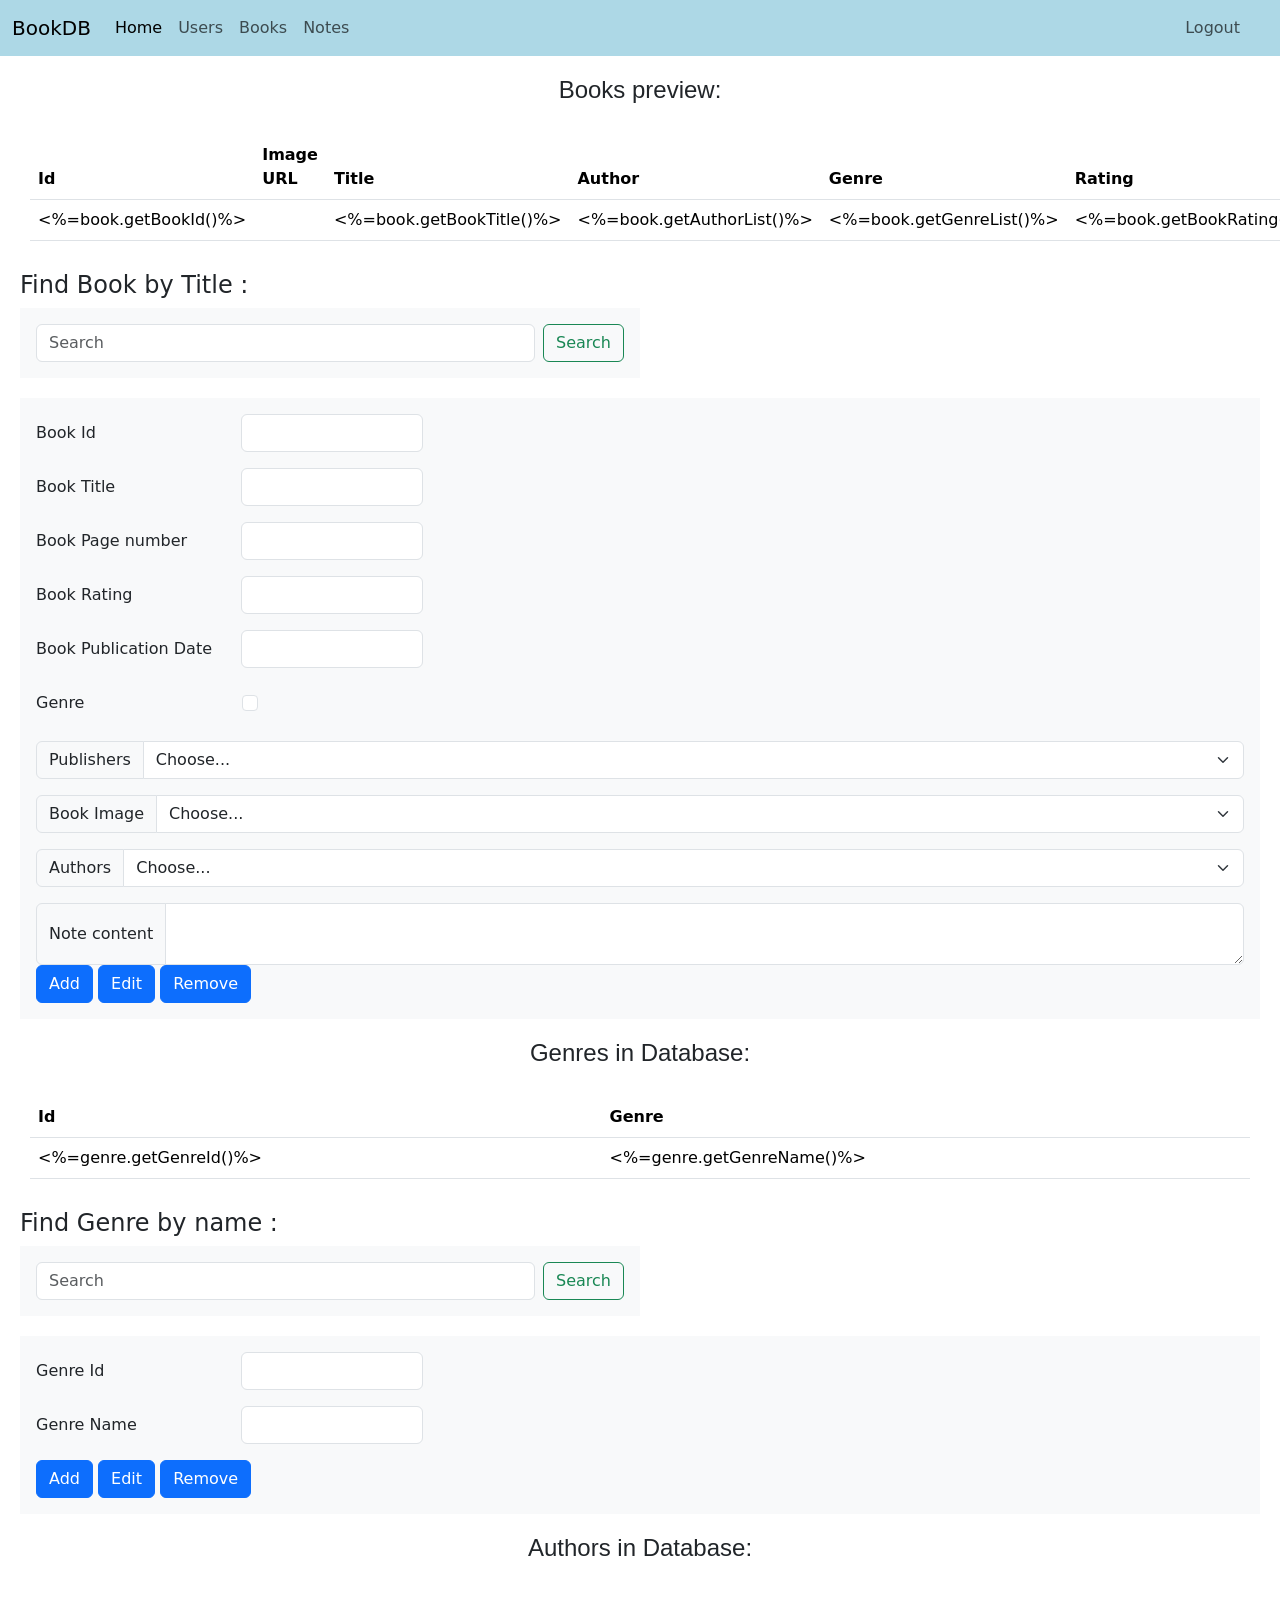
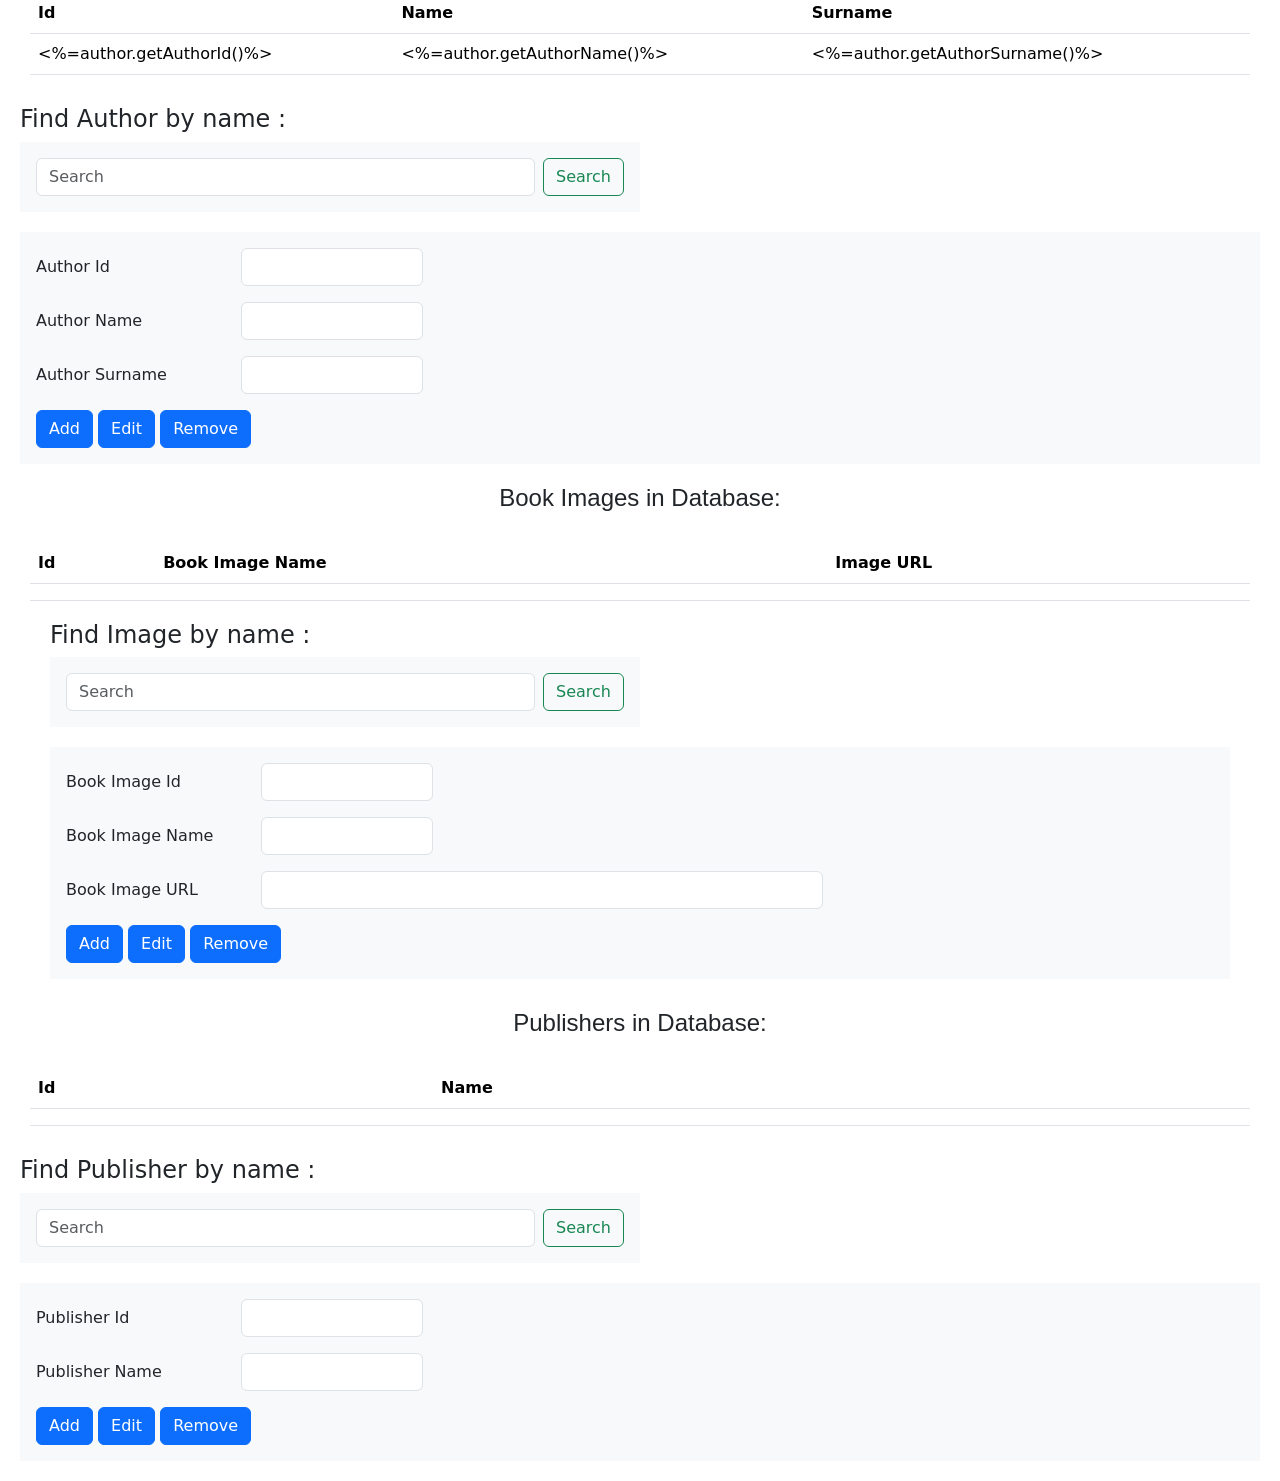
<file: src/main/resources/templates/adminbookview.html>
<!DOCTYPE html>
<html lang="en " xmlns:th="http://www.thymeleaf.org">
<head>
    <link href="https://cdn.jsdelivr.net/npm/bootstrap@5.0.2/dist/css/bootstrap.min.css" rel="stylesheet" integrity="sha384-EVSTQN3/azprG1Anm3QDgpJLIm9Nao0Yz1ztcQTwFspd3yD65VohhpuuCOmLASjC" crossorigin="anonymous">
    <script src="https://cdn.jsdelivr.net/npm/bootstrap@5.0.2/dist/js/bootstrap.bundle.min.js" integrity="sha384-MrcW6ZMFYlzcLA8Nl+NtUVF0sA7MsXsP1UyJoMp4YLEuNSfAP+JcXn/tWtIaxVXM" crossorigin="anonymous"></script>

    <meta charset="UTF-8">
    <title>Title</title>
</head>
<body>
<!ADMIN NAV!>
<nav class="navbar navbar-expand-lg navbar-light sticky-top" style="background: lightblue">
    <div class="container-fluid">
        <a class="navbar-brand">BookDB</a>
        <button class="navbar-toggler" type="button" data-bs-toggle="collapse" data-bs-target="#navbarSupportedContent" aria-controls="navbarSupportedContent" aria-expanded="false" aria-label="Toggle navigation">
            <span class="navbar-toggler-icon"></span>
        </button>
        <div class="collapse navbar-collapse" id="navbarSupportedContent">
            <ul class="navbar-nav me-auto mb-2 mb-lg-0">
                <li class="nav-item">
                    <a class="nav-link active" aria-current="page" th:href="@{/toview}">Home</a>
                </li>
                <li class="nav-item">
                    <a class="nav-link" th:href="@{/users}">Users</a>
                </li>
                <li class="nav-item">
                    <a class="nav-link" th:href="@{/books}">Books</a>
                </li>
                <li class="nav-item ">
                    <a class="nav-link" th:href="@{/notes}">Notes</a>
                </li>
            </ul>
            <ul class="navbar-nav ms-auto mb-2 mb-lg-0">
                <li class="nav-link">
                    <a th:href="@{/logout}" style="margin-right: 20px">Logout</a>
                </li>
            </ul>
        </div>
    </div>
</nav>
<!CONTENT!>


<!BOOKS!>

<h4 style="text-align: center; font-family: sans-serif, bold; margin-top: 20px;" >Books preview:</h4>
<div  class="table-responsive-md" style="margin: 30px">
    <table class="table table-hover">
        <thead>
        <tr>
            <th scope="col">Id</th>
            <th scope="col">Image URL</th>
            <th scope="col">Title</th>
            <th scope="col">Author</th>
            <th scope="col">Genre</th>
            <th scope="col">Rating</th>
            <th scope="col">Page number</th>
            <th scope="col">Publication Date</th>
            <th scope="col">Publisher</th>
            <th scope="col">Info</th>
        </tr>
        </thead>
        <tbody th:each="book:${booklist}">
        <tr>
            <td th:text="${book.bookId}"><%=book.getBookId()%></td>
            <td><img th:src="${book.bookImgId.imgPath}" style="height: 20%; width: 20%;" ></td>
            <td th:text="${book.bookTitle}"><%=book.getBookTitle()%></td>
            <td th:text="${book.authorList}"><%=book.getAuthorList()%></td>
            <td th:text="${book.genreList}"><%=book.getGenreList()%></td>
            <td th:text="${book.bookRating}"><%=book.getBookRating()%></td>
            <td th:text="${book.bookPages}"><%=book.getBookPages()%></td>
            <td th:text="${book.bookPublicationDate}"><%=book.getBookPublicationDate()%></td>
            <td th:text="${book.publisherId.publisherName}"><%=book.getPublisherId().getPublisherName()%></td>
            <td th:text="${book.bookInfo}"><%=book.getBookInfo()%></td>
        </tr>

        </tbody>
    </table>
</div>

<div style="margin: 20px">

    <h4>Find Book by Title :</h4>
    <form class="d-flex w-50 p-3 bg-light " method="post" th:action="@{/booksearch}">
        <input class="form-control me-2" type="search" placeholder="Search" aria-label="Search" name="findbook">
        <button class="btn btn-outline-success" type="submit">Search</button>
    </form>
</div>


<div style="margin: 20px" th:object="${findedbook}">
    <form class="p-3 bg-light" method="post">

        <div class="row mb-3">
            <label  class="col-sm-2 col-form-label" >Book Id</label>
            <div class="col-sm-2">
                <input  name="bookid" type="text" class="form-control" th:value="${findedbook?.bookId}" readonly>
            </div>
        </div>

        <div class="row mb-3">
            <label  class="col-sm-2 col-form-label" >Book Title</label>
            <div class="col-sm-2">
                <input name="booktitle" type="text" class="form-control" th:value="${findedbook?.bookTitle}" >
            </div>
        </div>

        <div class="row mb-3">
            <label  class="col-sm-2 col-form-label">Book Page number</label>
            <div class="col-sm-2">
                <input name="bookpages" type="text" class="form-control" th:value="${findedbook?.bookPages}" >
            </div>
        </div>

        <div class="row mb-3">
            <label  class="col-sm-2 col-form-label">Book Rating</label>
            <div class="col-sm-2">
                <input name="bookrating" type="text" class="form-control" th:value="${findedbook?.bookRating}" >
            </div>
        </div>

        <div class="row mb-3">
            <label  class="col-sm-2 col-form-label">Book Publication Date</label>
            <div class="col-sm-2">
                <input name="bookdate" type="text" class="form-control" th:value="${findedbook?.bookPublicationDate}" >
            </div>
        </div>

        <label  class="col-sm-2 col-form-label">Genre</label>
        <div class="form-check form-check-inline row mb-3" th:each="gen:${genrelist}">
            <div class="col-sm-2">
                <input name="bookgenrename" class="form-check-input" type="checkbox" id="inlineCheckbox1" th:value="${gen?.genreName}" >
                <label  class="form-check-label" for="inlineCheckbox1" th:text="${gen?.genreName}"></label>
            </div>
        </div>

        <div class="input-group mb-3" style="margin-top: 10px">
            <label class="input-group-text" >Publishers</label>
            <select name="bookpublisherid" class="form-select w-50" >
                <option  selected>Choose...</option>
                <option th:each="pub:${publisherlist}" th:value="${pub?.publisherId}" th:text="${pub?.publisherName}" ></option>
            </select>
        </div>

        <div class="input-group mb-3" style="margin-top: 10px">
            <label class="input-group-text" for="inputGroupSelect01">Book Image</label>
            <select name="bookimgid" class="form-select w-50" id="inputGroupSelect01">
                <option selected>Choose...</option>
                <option th:each="url:${bookimglist}" th:value="${url?.bookImgId}" th:text="${url?.bookImgName}"></option>
            </select>
        </div>

        <div class="input-group mb-3" style="margin-top: 10px">
            <label class="input-group-text" for="inputGroupSelect02">Authors</label>
            <select name="authorname" class="form-select w-50" id="inputGroupSelect02">
                <option selected>Choose...</option>
                <option th:each="auth:${authorlist}"  th:value="${auth?.authorName}" th:text="${auth?.authorName}"> </option>
            </select>
        </div>

        <div class="input-group" style="margin-top: 10px">
            <span class="input-group-text">Note content</span>
            <textarea name="bookinfo" class="form-control" aria-label="With textarea" th:text="${findedbook?.bookInfo}"></textarea>
        </div>

        <button  type="submit" class="btn btn-primary" onclick="form.action = '/addbook';">Add</button>
        <button  type="submit" class="btn btn-primary" onclick="form.action = '/editbook';">Edit</button>
        <button  type="submit" class="btn btn-primary" onclick="form.action = '/removebook';">Remove</button>

    </form>
</div>



<!GENRES!>

<h4 style="text-align: center; font-family: sans-serif, bold; margin-top: 20px;" >Genres in Database:</h4>
<div  class="table-responsive-md" style="margin: 30px">
    <table class="table table-hover">
        <thead>
        <tr>
            <th scope="col">Id</th>
            <th scope="col">Genre</th>
        </thead>
        <tbody th:each="genre:${genrelist}">
        <tr>
            <td th:text="${genre.genreId}"><%=genre.getGenreId()%></td>
            <td th:text="${genre.genreName}"><%=genre.getGenreName()%></td>
        </tr>
        </tbody>
    </table>
</div>


<div style="margin: 20px">
    <h4>Find Genre by name :</h4>
    <form class="d-flex p-3 bg-light w-50" method="post" th:action="@{/genresearch}">
        <input class="form-control me-2" type="search" placeholder="Search" aria-label="Search" name="findgenre">
        <button class="btn btn-outline-success" type="submit">Search</button>
    </form>
</div>


<div style="margin: 20px" th:object="${findedgenre}">
    <form class="p-3 bg-light" method="post" action="">
        <div class="row mb-3">
            <label  class="col-sm-2 col-form-label">Genre Id</label>
            <div class="col-sm-2">
                <input name="genreid" type="text" class="form-control" th:value="${findedgenre?.genreId}" readonly>
            </div>
        </div>
        <div class="row mb-3">
            <label  class="col-sm-2 col-form-label">Genre Name</label>
            <div class="col-sm-2">
                <input name="genrename" type="text" class="form-control" th:value="${findedgenre?.genreName}" >
            </div>
        </div>
        <button  type="submit" class="btn btn-primary" onclick="form.action = '/addgenre';">Add</button>
        <button  type="submit" class="btn btn-primary" onclick="form.action = '/editgenre';">Edit</button>
        <button  type="submit" class="btn btn-primary" onclick="form.action = '/removegenre';">Remove</button>
    </form>
</div>






<!AUTHORS!>


<h4 style="text-align: center; font-family: sans-serif, bold; margin-top: 20px;" > Authors in Database:</h4>
<div  class="table-responsive-md" style="margin: 30px">
    <table class="table table-hover">
        <thead>
        <tr>
            <th scope="col">Id</th>
            <th scope="col">Name</th>
            <th scope="col">Surname</th>
        </thead>
        <tbody th:each="author:${authorlist}">
        <tr>
            <td th:text="${author.authorId}"><%=author.getAuthorId()%></td>
            <td th:text="${author.authorName}"><%=author.getAuthorName()%></td>
            <td th:text="${author.authorSurname}"><%=author.getAuthorSurname()%></td>
        </tr>

        </tbody>
    </table>
</div>

<div style="margin: 20px">
    <h4>Find Author by name :</h4>
    <form class="d-flex p-3 bg-light w-50" method="post" th:action="@{/authorsearch}">
        <input class="form-control me-2" type="search" placeholder="Search" aria-label="Search" name="findauthor">
        <button class="btn btn-outline-success" type="submit">Search</button>
    </form>
</div>

<div style="margin: 20px" th:object="${findedauthor}" >
    <form class="p-3 bg-light" method="post" action="">
        <div class="row mb-3">
            <label  class="col-sm-2 col-form-label">Author Id</label>
            <div class="col-sm-2">
                <input name="authorid" type="text" class="form-control" th:value="${findedauthor?.authorId}" readonly>
            </div>
        </div>
        <div class="row mb-3">
            <label  class="col-sm-2 col-form-label"  >Author Name</label>
            <div class="col-sm-2">
                <input name="authorname" type="text" class="form-control" th:value="${findedauthor?.authorName}" >
            </div>
        </div>
        <div class="row mb-3">
            <label  class="col-sm-2 col-form-label" >Author Surname</label>
            <div class="col-sm-2">
                <input name="authorsurname" type="text" class="form-control" th:value="${findedauthor?.authorSurname}" >
            </div>
        </div>
        <button  type="submit" class="btn btn-primary" onclick="form.action = '/addauthor';">Add</button>
        <button  type="submit" class="btn btn-primary" onclick="form.action = '/editauthor';">Edit</button>
        <button  type="submit" class="btn btn-primary" onclick="form.action = '/removeauthor';">Remove</button>
    </form>
</div>


<!BOOKIMG!>
<h4 style="text-align: center; font-family: sans-serif, bold; margin-top: 20px;" >Book Images in Database:</h4>
<div  class="table-responsive-md" style="margin: 30px">
    <table class="table table-hover">
        <thead>
        <tr>
            <th scope="col">Id</th>
            <th scope="col">Book Image Name</th>
            <th scope="col">Image URL</th>
        </thead>

        <tbody th:each="bookimg:${bookimglist}">
        <tr>
            <td th:text="${bookimg.bookImgId}"></td>
            <td th:text="${bookimg.bookImgName}"></td>
            <td th:text="${bookimg.imgPath}"></td>
        </tr>

        </tbody>
    </table>


    <div style="margin: 20px">
        <h4>Find Image by name :</h4>
        <form class="d-flex p-3 bg-light w-50" method="post" th:action="@{/bookimgsearch}">
            <input class="form-control me-2" type="search" placeholder="Search" aria-label="Search" name="findbookimg">
            <button class="btn btn-outline-success" type="submit">Search</button>
        </form>
    </div>

    <div style="margin: 20px" th:object="${findedbookimg}">
        <form class="p-3 bg-light" method="post" action="">
            <div class="row mb-3">
                <label  class="col-sm-2 col-form-label">Book Image Id</label>
                <div class="col-sm-2">
                    <input name="bookimgid" type="text" class="form-control" th:value="${findedbookimg?.bookImgId}" readonly>
                </div>
            </div>
            <div class="row mb-3">
                <label  class="col-sm-2 col-form-label">Book Image Name</label>
                <div class="col-sm-2">
                    <input name="bookimgname" type="text" class="form-control" th:value="${findedbookimg?.bookImgName}" >
                </div>
            </div>
            <div class="row mb-3">
                <label  class="col-sm-2 col-form-label">Book Image URL</label>
                <div class="col-sm-6">
                    <input name="bookimgurl" type="text" class="form-control" th:value="${findedbookimg?.imgPath}" >
                </div>
            </div>
            <button  type="submit" class="btn btn-primary" onclick="form.action = '/addbookimg';">Add</button>
            <button  type="submit" class="btn btn-primary" onclick="form.action = '/editbookimg';">Edit</button>
            <button  type="submit" class="btn btn-primary" onclick="form.action = '/removebookimg';">Remove</button>
        </form>
    </div>


<!PUBLISHER!>
</div>
<h4 style="text-align: center; font-family: sans-serif, bold; margin-top: 20px;" >Publishers in Database:</h4>
<div  class="table-responsive-md" style="margin: 30px">
    <table class="table table-hover">
        <thead>
        <tr>
            <th scope="col">Id</th>
            <th scope="col">Name</th>
        </thead>
        <tbody th:each="publisher:${publisherlist}">
        <tr>
            <td th:text="${publisher.publisherId}"></td>
            <td th:text="${publisher.publisherName}"></td>
        </tr>
        </tbody>
    </table>
</div>


<div style="margin: 20px">
    <h4>Find Publisher by name :</h4>
    <form class="d-flex p-3 bg-light w-50" method="post" th:action="@{/publishersearch}">
        <input class="form-control me-2" type="search" placeholder="Search" aria-label="Search" name="findpublisher">
        <button class="btn btn-outline-success" type="submit">Search</button>
    </form>
</div>


<div style="margin: 20px" th:object="${findedpublisher}">
    <form class="p-3 bg-light" method="post" action="">
        <div class="row mb-3">
            <label  class="col-sm-2 col-form-label">Publisher Id</label>
            <div class="col-sm-2">
                <input name="publisherid" type="text" class="form-control" th:value="${findedpublisher?.publisherId}" readonly>
            </div>
        </div>
        <div class="row mb-3">
            <label  class="col-sm-2 col-form-label">Publisher Name</label>
            <div class="col-sm-2">
                <input name="publishername" type="text" class="form-control" th:value="${findedpublisher?.publisherName}" >
            </div>
        </div>
        <button  type="submit" class="btn btn-primary" onclick="form.action = '/addpublisher';">Add</button>
        <button  type="submit" class="btn btn-primary" onclick="form.action = '/editpublisher';">Edit</button>
        <button  type="submit" class="btn btn-primary" onclick="form.action = '/removepublisher';">Remove</button>
    </form>
</div>

</body>
</html>
</file>
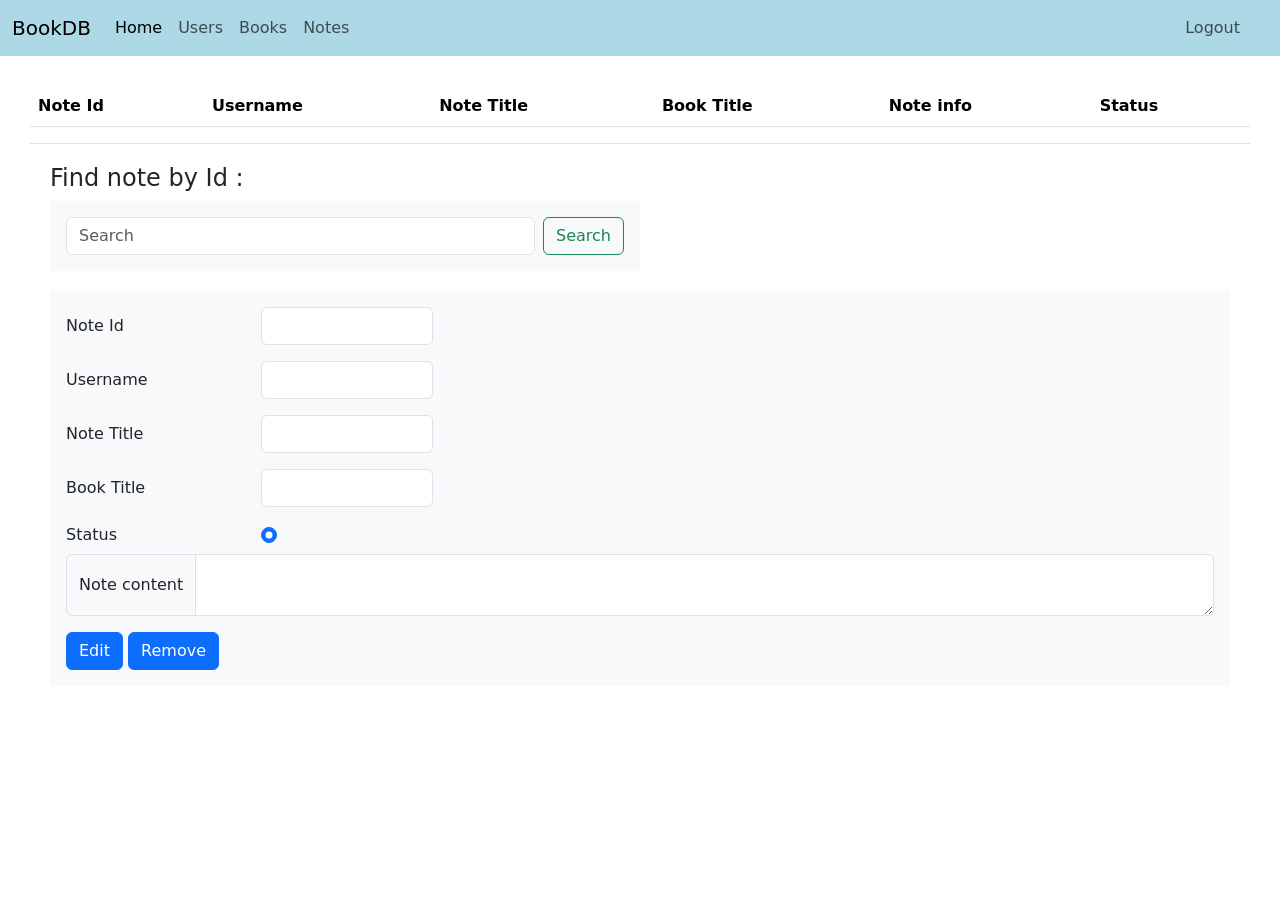
<file: src/main/resources/templates/adminnoteview.html>
<!DOCTYPE html>
<html lang="en" xmlns:th="http://www.thymeleaf.org">
<head>
    <link href="https://cdn.jsdelivr.net/npm/bootstrap@5.0.2/dist/css/bootstrap.min.css" rel="stylesheet" integrity="sha384-EVSTQN3/azprG1Anm3QDgpJLIm9Nao0Yz1ztcQTwFspd3yD65VohhpuuCOmLASjC" crossorigin="anonymous">
    <script src="https://cdn.jsdelivr.net/npm/bootstrap@5.0.2/dist/js/bootstrap.bundle.min.js" integrity="sha384-MrcW6ZMFYlzcLA8Nl+NtUVF0sA7MsXsP1UyJoMp4YLEuNSfAP+JcXn/tWtIaxVXM" crossorigin="anonymous"></script>

    <meta charset="UTF-8">
    <title>Title</title>
</head>
<body>
<!ADMIN NAV!>
<nav class="navbar navbar-expand-lg navbar-light sticky-top" style="background: lightblue">
    <div class="container-fluid">
        <a class="navbar-brand">BookDB</a>
        <button class="navbar-toggler" type="button" data-bs-toggle="collapse" data-bs-target="#navbarSupportedContent" aria-controls="navbarSupportedContent" aria-expanded="false" aria-label="Toggle navigation">
            <span class="navbar-toggler-icon"></span>
        </button>
        <div class="collapse navbar-collapse" id="navbarSupportedContent">
            <ul class="navbar-nav me-auto mb-2 mb-lg-0">
                <li class="nav-item">
                    <a class="nav-link active" aria-current="page" th:href="@{/toview}">Home</a>
                </li>
                <li class="nav-item">
                    <a class="nav-link" th:href="@{/users}">Users</a>
                </li>
                <li class="nav-item">
                    <a class="nav-link" th:href="@{/books}">Books</a>
                </li>
                <li class="nav-item ">
                    <a class="nav-link" th:href="@{/notes}">Notes</a>
                </li>
            </ul>
            <ul class="navbar-nav ms-auto mb-2 mb-lg-0">
                <li class="nav-link">
                    <a th:href="@{/logout}" style="margin-right: 20px">Logout</a>
                </li>
            </ul>
        </div>
    </div>
</nav>
<!CONTENT!>

<div  class="table-responsive" style="margin: 30px">
    <table class="table table-hover">
        <thead>
        <tr>
            <th scope="col">Note Id</th>
            <th scope="col">Username</th>
            <th scope="col">Note Title</th>
            <th scope="col">Book Title</th>
            <th scope="col">Note info</th>
            <th scope="col">Status</th>
        </tr>
        </thead>
        <tbody th:each="note:${notes}">
        <tr>
            <td th:text="${note?.noteId}"></td>
            <td th:text="${note?.userId.username}"></td>
            <td th:text="${note?.noteTitle}"></td>
            <td th:text="${note?.bookId.bookTitle}"></td>
            <td th:text="${note?.noteText}"></td>
            <td th:text="${note?.statusId.status}"></td>
        </tr>
        </tbody>
    </table>



    <div style="margin: 20px">
        <h4>Find note by Id :</h4>
        <form class="d-flex p-3 bg-light w-50" method="post" action="/notesearch">
            <input class="form-control me-2" type="number" placeholder="Search" aria-label="Search" name="findnote">
            <button class="btn btn-outline-success" type="submit">Search</button>
        </form>
    </div>
    <div style="margin: 20px" th:object="${findednote}">
        <form class="p-3 bg-light" method="post" >
            <div class="row mb-3">
                <label  class="col-sm-2 col-form-label">Note Id</label>
                <div class="col-sm-2">
                    <input name="noteid" type="text" class="form-control" th:value="${findednote?.noteId}"  readonly>
                </div>
            </div>
            <div class="row mb-3">
                <label  class="col-sm-2 col-form-label">Username</label>
                <div class="col-sm-2">
                    <input name="username" type="text" class="form-control"  th:value="${findednote?.userId}" readonly>
                </div>
            </div>
            <div class="row mb-3">
                <label  class="col-sm-2 col-form-label">Note Title</label>
                <div class="col-sm-2">
                    <input name="notetitle" type="text" class="form-control" th:value="${findednote?.noteTitle}">
                </div>
            </div>
            <div class="row mb-3">
                <label  class="col-sm-2 col-form-label">Book Title</label>
                <div class="col-sm-2">
                    <input name="books" type="text" class="form-control" th:value="${findednote?.bookId}" readonly>
                </div>
            </div>
            <fieldset class="row mb-3">

                <legend class="col-form-label col-sm-2 pt-0">Status</legend>

                <div class="col-sm-2">
                    <div class="form-check">
                        <input class="form-check-input" type="radio" name="statusradio"   checked readonly>
                        <label class="form-check-label" th:text="${findednote?.statusId}" >  </label>
                    </div>
                </div>
                <div class="input-group">
                    <span class="input-group-text">Note content</span>
                    <textarea name="notetext" class="form-control" aria-label="With textarea" th:text="${findednote?.noteText}" ></textarea>
                </div>

            </fieldset>

            <button  type="submit" class="btn btn-primary" onclick="form.action = '/editnote';">Edit</button>
            <button  type="submit" class="btn btn-primary" onclick="form.action = '/removenote';">Remove</button>
        </form>
    </div>

</div>

</body>
</html>
</file>
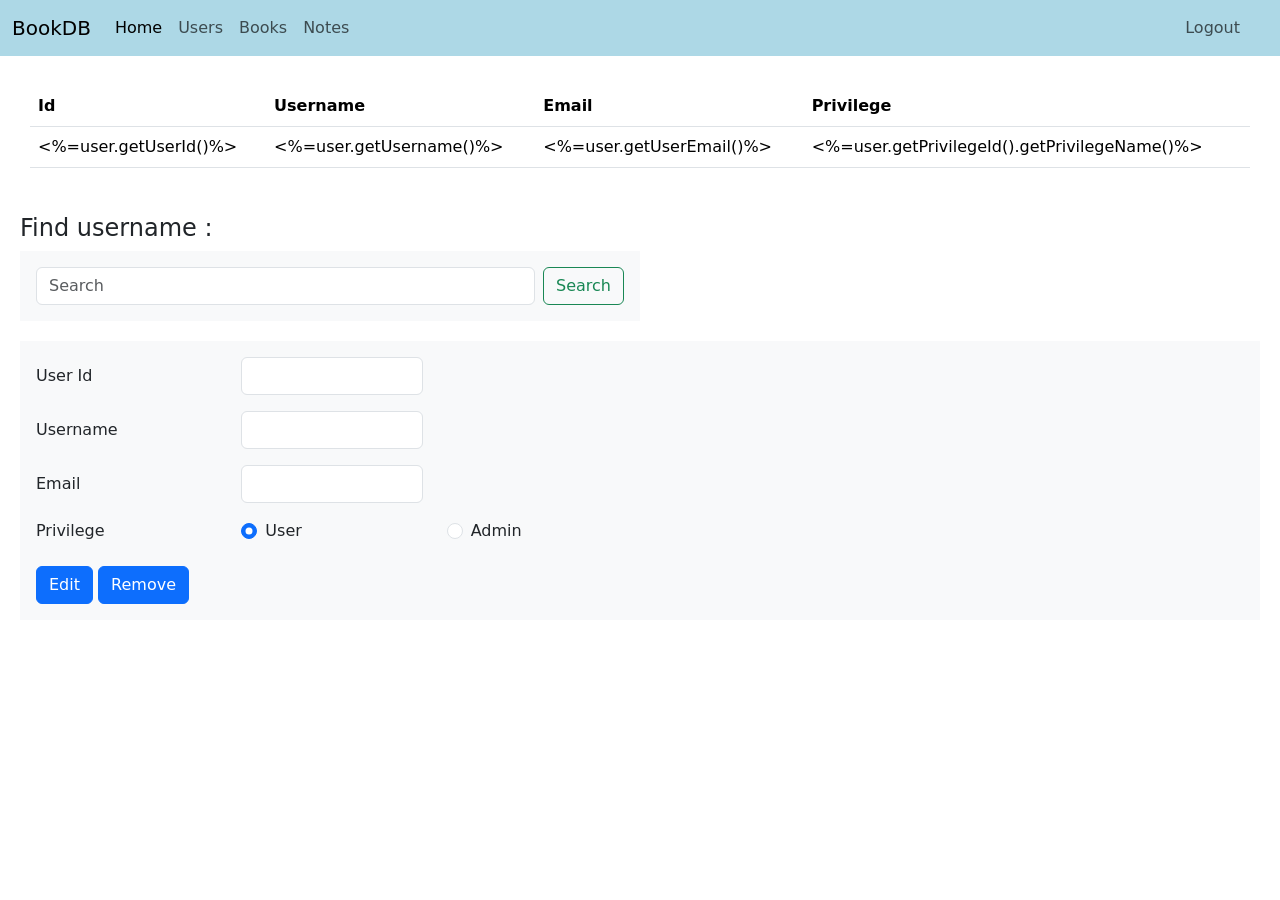
<file: src/main/resources/templates/adminuserview.html>
<!DOCTYPE html>
<html lang="en" xmlns:th="http://www.thymeleaf.org">
<head>
    <link href="https://cdn.jsdelivr.net/npm/bootstrap@5.0.2/dist/css/bootstrap.min.css" rel="stylesheet" integrity="sha384-EVSTQN3/azprG1Anm3QDgpJLIm9Nao0Yz1ztcQTwFspd3yD65VohhpuuCOmLASjC" crossorigin="anonymous">
    <script src="https://cdn.jsdelivr.net/npm/bootstrap@5.0.2/dist/js/bootstrap.bundle.min.js" integrity="sha384-MrcW6ZMFYlzcLA8Nl+NtUVF0sA7MsXsP1UyJoMp4YLEuNSfAP+JcXn/tWtIaxVXM" crossorigin="anonymous"></script>

    <meta charset="UTF-8">
    <title>Title</title>
</head>
<body>
<!ADMIN NAV!>
<nav class="navbar navbar-expand-lg navbar-light sticky-top" style="background: lightblue">
    <div class="container-fluid">
        <a class="navbar-brand">BookDB</a>
        <button class="navbar-toggler" type="button" data-bs-toggle="collapse" data-bs-target="#navbarSupportedContent" aria-controls="navbarSupportedContent" aria-expanded="false" aria-label="Toggle navigation">
            <span class="navbar-toggler-icon"></span>
        </button>
        <div class="collapse navbar-collapse" id="navbarSupportedContent">
            <ul class="navbar-nav me-auto mb-2 mb-lg-0">
                <li class="nav-item">
                    <a class="nav-link active" aria-current="page" th:href="@{/toview}">Home</a>
                </li>
                <li class="nav-item">
                    <a class="nav-link" th:href="@{/users}">Users</a>
                </li>
                <li class="nav-item">
                    <a class="nav-link" th:href="@{/books}">Books</a>
                </li>
                <li class="nav-item ">
                    <a class="nav-link" th:href="@{/notes}">Notes</a>
                </li>
            </ul>
            <ul class="navbar-nav ms-auto mb-2 mb-lg-0">
                <li class="nav-link">
                    <a th:href="@{/logout}" style="margin-right: 20px">Logout</a>
                </li>
            </ul>
        </div>
    </div>
</nav>




<!CONTENT!>
<div  class="table-responsive" style="margin: 30px">
    <table class="table table-hover">
        <thead>
        <tr>
            <th scope="col">Id</th>
            <th scope="col">Username</th>
            <th scope="col">Email</th>
            <th scope="col">Privilege</th>
        </tr>
        </thead>

        <tbody th:each="user:${userlist}">

        <tr>
            <td th:text="${user.userId}"><%=user.getUserId()%></td>
            <td th:text="${user.username}"><%=user.getUsername()%></td>
            <td th:text="${user.userEmail}"><%=user.getUserEmail()%></td>
            <td th:text="${user.privilegeId.privilegeName}"><%=user.getPrivilegeId().getPrivilegeName()%></td>
        </tr>

        </tbody>
    </table>
</div>
<div style="margin: 20px">

    <h4>Find username :</h4>
    <form class="d-flex p-3 bg-light w-50" method="post" th:action="@{/usersearch}">
        <input class="form-control me-2" type="search" placeholder="Search" aria-label="Search" name="finduser">
        <button class="btn btn-outline-success" type="submit">Search</button>
    </form>
</div>

<!Finded user here!>
<div style="margin: 20px" th:object="${findeduser}">
    <form class="p-3 bg-light" method="post" action="">
        <div class="row mb-3">
            <label  class="col-sm-2 col-form-label">User Id</label>
            <div class="col-sm-2">
                <input name="userid" type="text" class="form-control" th:value="${findeduser?.userId}" readonly>
            </div>
        </div>
        <div class="row mb-3">
            <label  class="col-sm-2 col-form-label">Username</label>
            <div class="col-sm-2">
                <input name="username" type="text" class="form-control" th:value="${findeduser?.username}">
            </div>
        </div>
        <div class="row mb-3">
            <label  class="col-sm-2 col-form-label">Email</label>
            <div class="col-sm-2">
                <input name="email" type="text" class="form-control" th:value="${findeduser?.userEmail}" >
            </div>
        </div>
        <fieldset class="row mb-3">

            <legend class="col-form-label col-sm-2 pt-0">Privilege</legend>

            <div class="col-sm-2">
                <div class="form-check">
                    <input class="form-check-input" type="radio" name="privilegeradio" th:value="${2}"  checked>
                    <label class="form-check-label" > User </label>
                </div>
            </div>
            <div class="col-sm-2">
                <div class="form-check">
                    <input class="form-check-input" type="radio" name="privilegeradio"  th:value="${1}" >
                    <label class="form-check-label" > Admin </label>
                </div>
            </div>
        </fieldset>

        <button  type="submit" class="btn btn-primary" onclick="form.action = '/edituser';">Edit</button>
        <button  type="submit" class="btn btn-primary" onclick="form.action = '/removeuser'">Remove</button>
    </form>
</div>
</body>
</html>
</file>
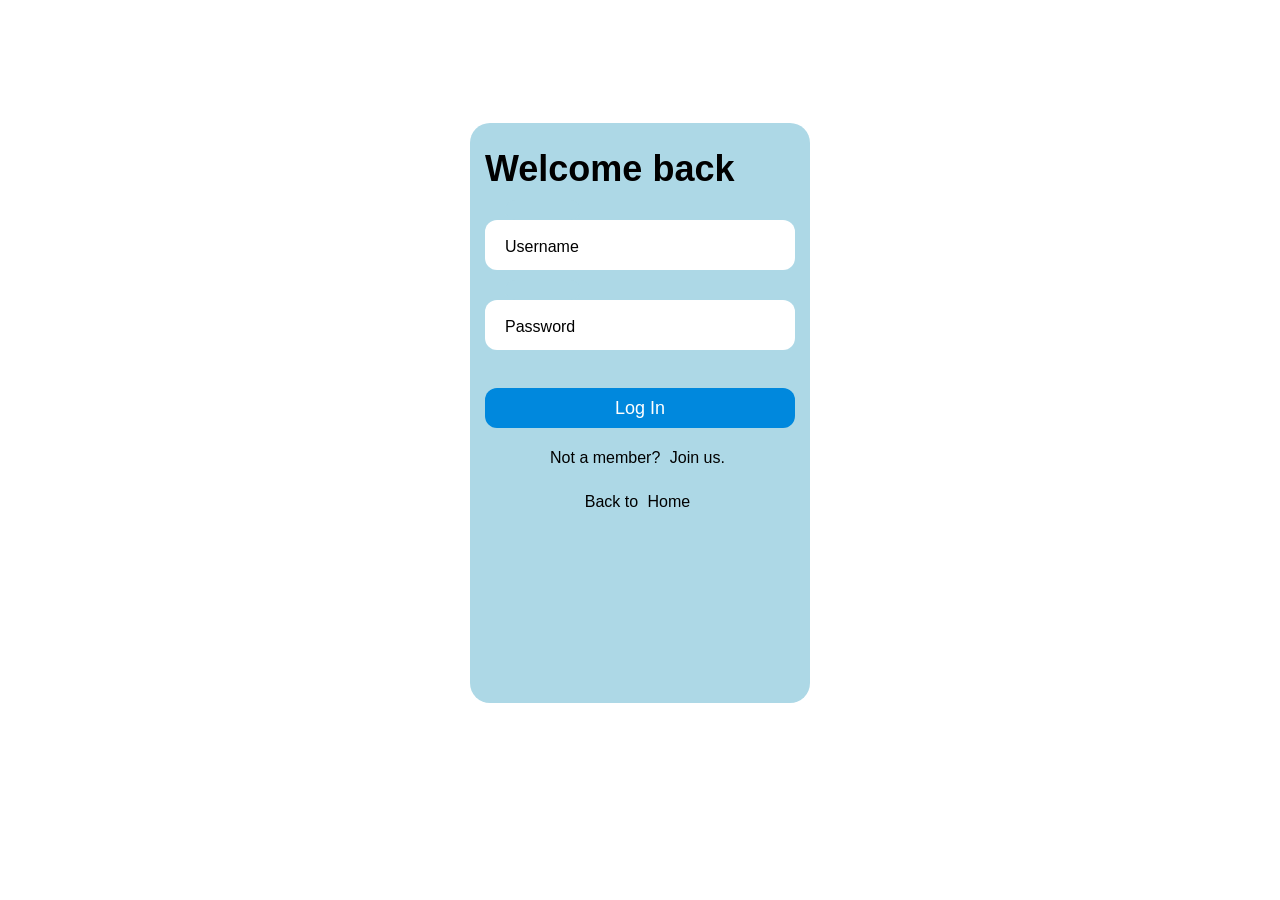
<file: src/main/resources/templates/login.html>
<!DOCTYPE html>
<html lang="en">
<head>
    <meta charset="UTF-8">
    <link th:href="@{/css/signandlogin.css}" type="text/css" rel="stylesheet" href="../static/css/signandlogin.css">
    <title>Title</title>
</head>
<body>

<div class="form" >
    <div class="title">Welcome back</div>
    <form method="post" class="login" th:action="@{/login}">
        <div class="input-container ic1">
            <input name="username"   class="input" type="text" placeholder=" " />
            <div class="cut"></div>
            <label class="placeholder">Username</label>
        </div>
        <div class="input-container ic2">
            <input name="password"  class="input" type="password" placeholder=" " />
            <div class="cut"></div>
            <label  class="placeholder" >Password</label>
        </div>

        <button type="text" class="submit">Log In</button>
    </form>
    <p class="paragraph" >Not a member? <a class="paragraph" th:href="@{/tosignup}">Join us.</a></p>
    <p class="paragraph"> Back to <a class="paragraph" th:href="@{/}">Home</a></p>

</div>


</body>
</html>
</file>
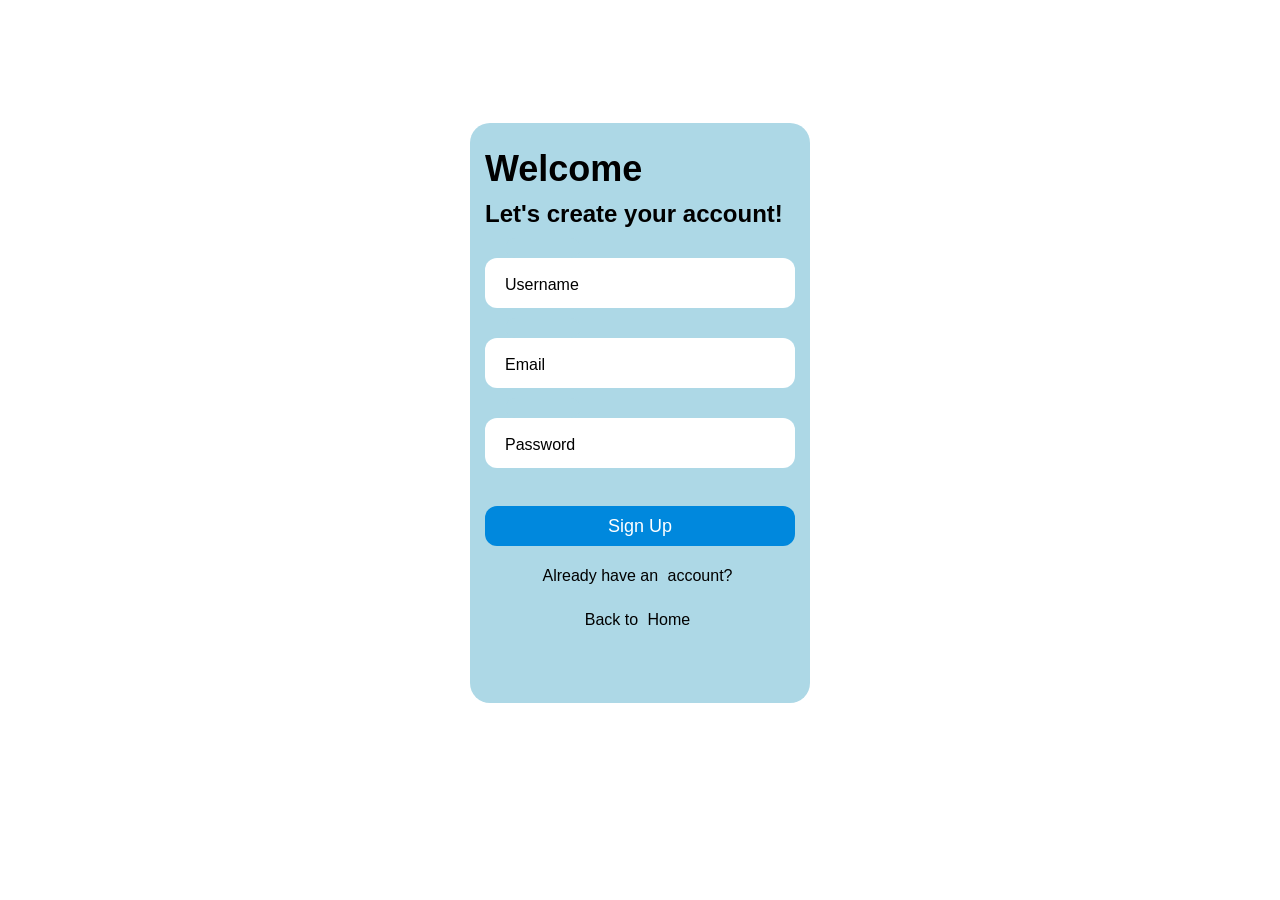
<file: src/main/resources/templates/signup.html>
<!DOCTYPE html>
<html lang="en" xmlns:th="http://www.thymeleaf.org">
<head>
    <link th:href="@{/css/signandlogin.css}" type="text/css" rel="stylesheet" href="../static/css/signandlogin.css">
    <meta charset="UTF-8">
    <title>Title</title>
</head>
<body>

<div class="form">
    <div class="title">Welcome</div>
    <div class="subtitle">Let's create your account!</div>
    <form  method="post" class="signup" th:object="${emptyuser}" th:action="@{/signedup}">
        <div class="input-container ic1">
            <input th:field="*{username}"  class="input" type="text" placeholder=" " />
            <div class="cut"></div>
            <label  class="placeholder">Username</label>
        </div>
        <div class="input-container ic2">
            <input th:field="*{userEmail}"  class="input" type="text" placeholder=" " />
            <div class="cut"></div>
            <label class="placeholder">Email</label>
        </div>
        <div class="input-container ic2">
            <input th:field="*{userPassword}" id="password" class="input" type="password" placeholder=" " />
            <div class="cut"></div>
            <label for="password" class="placeholder">Password</label>
        </div>
        <button type="text" class="submit">Sign Up</button>
    </form>
    <p class="paragraph" >Already have an <a class="paragraph" th:href="@{/login}">account?</a></p>
    <p class="paragraph"> Back to <a class="paragraph" th:href="@{/}">Home</a></p>

</div>

</body>
</html>
</file>
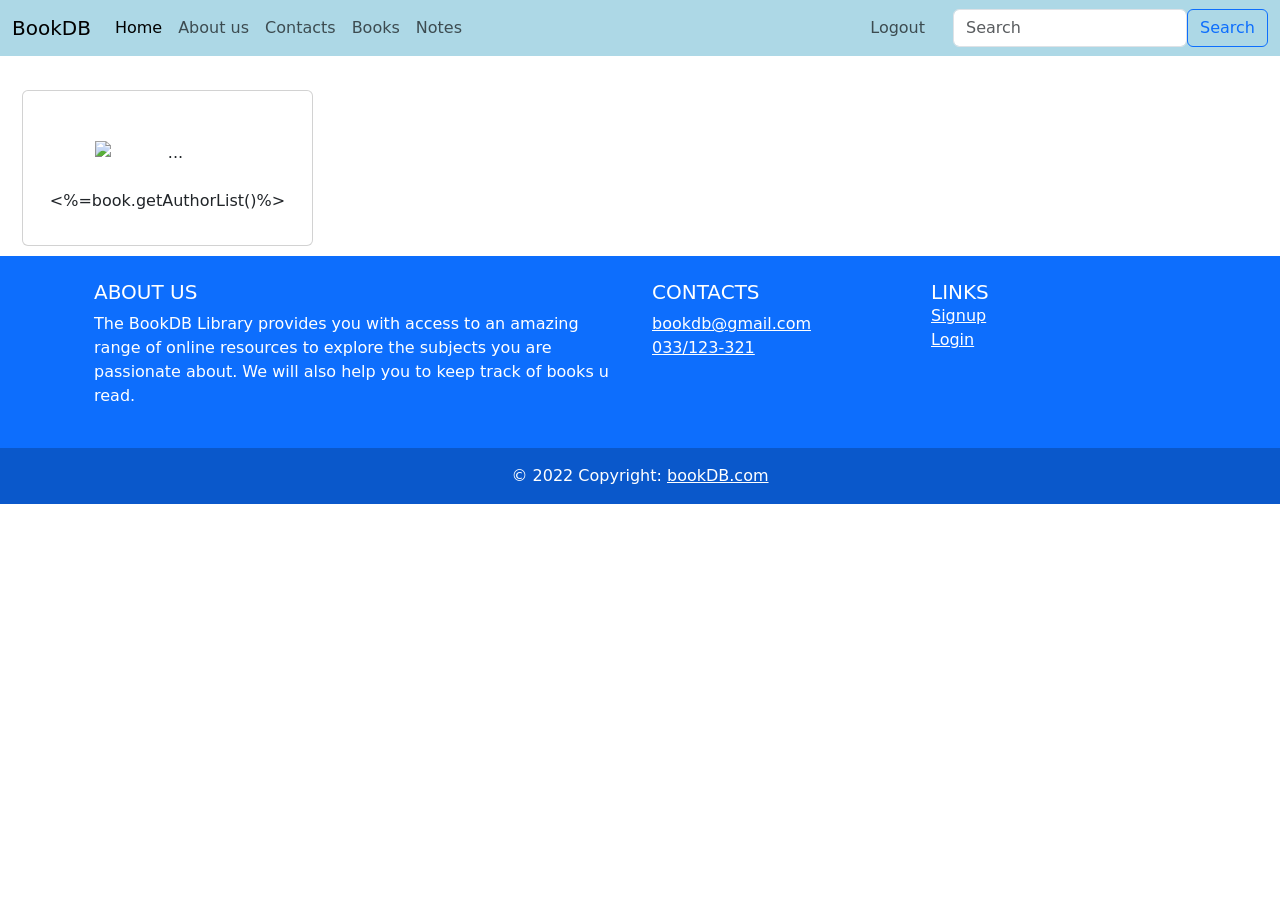
<file: src/main/resources/templates/userbookview.html>
<!DOCTYPE html>
<html lang="en" xmlns:th="http://www.thymeleaf.org">
<head>
    <link href="https://cdn.jsdelivr.net/npm/bootstrap@5.0.2/dist/css/bootstrap.min.css" rel="stylesheet" integrity="sha384-EVSTQN3/azprG1Anm3QDgpJLIm9Nao0Yz1ztcQTwFspd3yD65VohhpuuCOmLASjC" crossorigin="anonymous">
    <script src="https://cdn.jsdelivr.net/npm/bootstrap@5.0.2/dist/js/bootstrap.bundle.min.js" integrity="sha384-MrcW6ZMFYlzcLA8Nl+NtUVF0sA7MsXsP1UyJoMp4YLEuNSfAP+JcXn/tWtIaxVXM" crossorigin="anonymous"></script>
    <meta charset="UTF-8">
    <title>Title</title>
</head>
<body>
<!USER NAV BAR!>
<nav class="navbar navbar-expand-lg navbar-light sticky-top" style="background: lightblue">
    <div class="container-fluid">
        <a class="navbar-brand">BookDB</a>
        <button class="navbar-toggler" type="button" data-bs-toggle="collapse" data-bs-target="#navbarSupportedContent" aria-controls="navbarSupportedContent" aria-expanded="false" aria-label="Toggle navigation">
            <span class="navbar-toggler-icon"></span>
        </button>
        <div class="collapse navbar-collapse" id="navbarSupportedContent">
            <ul class="navbar-nav me-auto mb-2 mb-lg-0">
                <li class="nav-item">
                    <a class="nav-link active" aria-current="page" th:href="@{/toview}">Home</a>
                </li>
                <li class="nav-item">
                    <a class="nav-link" href="#aboutus">About us</a>
                </li>
                <li class="nav-item">
                    <a class="nav-link" href="#contacts">Contacts</a>
                </li>
                <li class="nav-item">
                    <a class="nav-link" th:href="@{/books}">Books</a>
                </li>
                <li class="nav-item ">
                    <a class="nav-link" th:href="@{/notes}">Notes</a>
                </li>
            </ul>
            <ul class="navbar-nav ms-auto mb-2 mb-lg-0">

                <li class="nav-link">
                    <a th:href="@{/logout}" style="margin-right: 20px">Logout</a>
                </li>

            </ul>
            </span>
            <form class="d-flex" method="post" th:action="@{/search}">
                <div>
                    <input name="text" class="form-control me-2 w-40" type="search" placeholder="Search" aria-label="Search">
                </div>
                <button class="btn btn-outline-primary" type="submit">Search</button>
            </form>
        </div>
    </div>
</nav>


<!CONTENT!>
<div class="row row-cols-1 row-cols-md-4 g-4" style="margin: 10px">

    <div class="col-md-3 text-center" th:each="book:${booklist}">
        <div class="card h-100 ">
            <img th:src="${book.bookImgId.imgPath}" class="card-img-top img-fluid mx-auto d-block " alt="..." style="height: 50%; width: 50%;padding-top: 50px;">
            <div class="card-body">
                <h5 class="card-title" th:text="${book.bookTitle}"></h5>
                <p class="card-text" th:text="${book.authorList}"><%=book.getAuthorList()%></p>
                <p class="card-text" th:text="${book.bookInfo}"></p>
            </div>
        </div>
    </div>
</div>

<!FOOTER!>
<footer class="bg-primary text-white text-center text-lg-start mt-auto" >

    <div class="container p-4">
        <div class="row">
            <div class="col-lg-6 col-md-12 mb-4 mb-md-0">
                <h5 id="aboutus" class="text-uppercase">About us</h5>
                <p>
                    The BookDB Library provides you with access to an amazing range of online resources to explore the subjects you are passionate about.
                    We will also help you to keep track of books u read.
                </p>
            </div>

            <div class="col-lg-3 col-md-6 mb-4 mb-md-0">
                <h5 id="contacts" class="text-uppercase">Contacts</h5>

                <ul class="list-unstyled mb-0">
                    <li>
                        <a class="text-white">bookdb@gmail.com</a>
                    </li>
                    <li>
                        <a class="text-white">033/123-321</a>
                    </li>
                </ul>
            </div>

            <div class="col-lg-3 col-md-6 mb-4 mb-md-0">
                <h5 class="text-uppercase mb-0">Links</h5>

                <ul class="list-unstyled">
                    <li>
                        <a th:href="@{/tosignup}" class="text-white">Signup</a>
                    </li>
                    <li>
                        <a th:href="@{/login}" class="text-white">Login</a>
                    </li>
                </ul>
            </div>
        </div>
    </div>
    <div class="text-center p-3" style="background-color: rgba(0, 0, 0, 0.2);">
        © 2022 Copyright:
        <a class="text-white">bookDB.com</a>
    </div>
</footer>
</body>
</html>
</file>
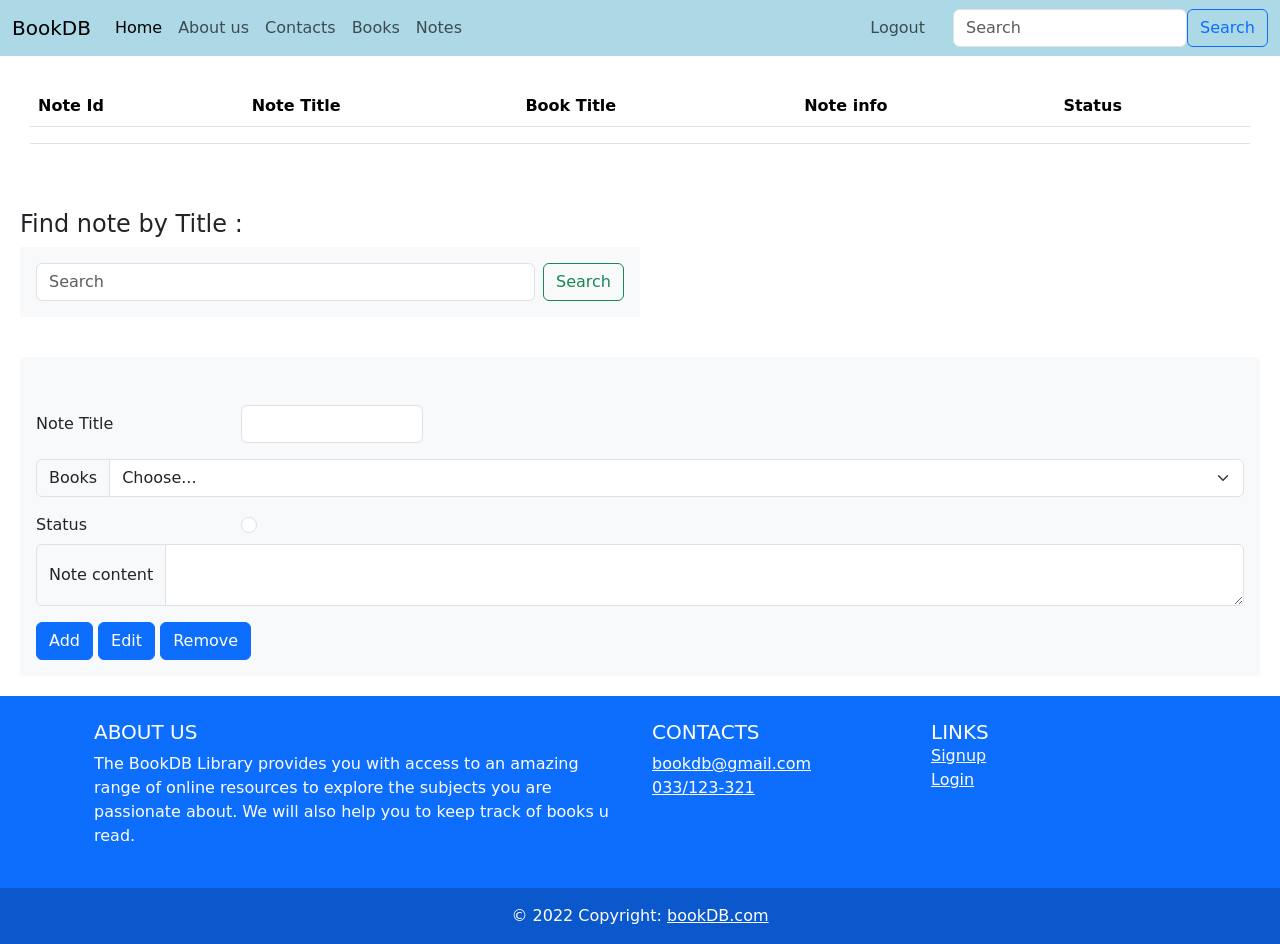
<file: src/main/resources/templates/usernoteview.html>
<!DOCTYPE html>
<html lang="en" xmlns:th="http://www.thymeleaf.org">
<head>
    <link href="https://cdn.jsdelivr.net/npm/bootstrap@5.0.2/dist/css/bootstrap.min.css" rel="stylesheet" integrity="sha384-EVSTQN3/azprG1Anm3QDgpJLIm9Nao0Yz1ztcQTwFspd3yD65VohhpuuCOmLASjC" crossorigin="anonymous">
    <script src="https://cdn.jsdelivr.net/npm/bootstrap@5.0.2/dist/js/bootstrap.bundle.min.js" integrity="sha384-MrcW6ZMFYlzcLA8Nl+NtUVF0sA7MsXsP1UyJoMp4YLEuNSfAP+JcXn/tWtIaxVXM" crossorigin="anonymous"></script>
    <meta charset="UTF-8">
    <title>Title</title>
</head>
<body class="d-flex flex-column min-vh-100">
<!USER NAV BAR!>
<nav class="navbar navbar-expand-lg navbar-light sticky-top" style="background: lightblue">
    <div class="container-fluid">
        <a class="navbar-brand">BookDB</a>
        <button class="navbar-toggler" type="button" data-bs-toggle="collapse" data-bs-target="#navbarSupportedContent" aria-controls="navbarSupportedContent" aria-expanded="false" aria-label="Toggle navigation">
            <span class="navbar-toggler-icon"></span>
        </button>
        <div class="collapse navbar-collapse" id="navbarSupportedContent">
            <ul class="navbar-nav me-auto mb-2 mb-lg-0">
                <li class="nav-item">
                    <a class="nav-link active" aria-current="page" th:href="@{/toview}">Home</a>
                </li>
                <li class="nav-item">
                    <a class="nav-link" href="#aboutus">About us</a>
                </li>
                <li class="nav-item">
                    <a class="nav-link" href="#contacts">Contacts</a>
                </li>
                <li class="nav-item">
                    <a class="nav-link" th:href="@{/books}">Books</a>
                </li>
                <li class="nav-item ">
                    <a class="nav-link" th:href="@{/notes}">Notes</a>
                </li>
            </ul>
            <ul class="navbar-nav ms-auto mb-2 mb-lg-0">

                <li class="nav-link">
                    <a th:href="@{/logout}" style="margin-right: 20px">Logout</a>
                </li>

            </ul>
            </span>
            <form class="d-flex" method="post" th:action="@{/search}">
                <div>
                    <input name="text" class="form-control me-2 w-40" type="search" placeholder="Search" aria-label="Search">
                </div>
                <button class="btn btn-outline-primary" type="submit">Search</button>
            </form>
        </div>
    </div>
</nav>

<!CONTENT!>

<div  class="table-responsive" style="margin: 30px">
    <table class="table table-hover">
        <thead>
        <tr>
            <th scope="col">Note Id</th>
            <th scope="col">Note Title</th>
            <th scope="col">Book Title</th>
            <th scope="col">Note info</th>
            <th scope="col">Status</th>
        </tr>
        </thead>

        <tbody th:each="note:${notelist}">
        <tr>
            <td th:text="${note?.noteId}"></td>
            <td th:text="${note?.noteTitle}"></td>
            <td th:text="${note?.bookId.bookTitle}"></td>
            <td th:text="${note?.noteText}"></td>
            <td th:text="${note?.statusId.status}"></td>
        </tr>
        </tbody>
    </table>
</div>



<div style="margin: 20px">

    <h4>Find note by Title :</h4>
    <form class="d-flex p-3 bg-light w-50" method="post" th:action="@{/notesearch}">
        <input class="form-control me-2" type="search" placeholder="Search" aria-label="Search" name="findnote">
        <button class="btn btn-outline-success" type="submit">Search</button>
    </form>
</div>


<div style="margin: 20px" th:object="${findednote}">
    <form class="p-3 bg-light" method="post" action="">

        <div class="row mb-3">
            <label  class="col-sm-2 col-form-label" hidden>User Id</label>
            <div class="col-sm-2">
                <input name="userid" type="text" class="form-control" th:value="${findednote?.userId}" hidden>
            </div>
        </div>
        <div class="row mb-3">
            <label  class="col-sm-2 col-form-label" hidden>Note Id</label>
            <div class="col-sm-2">
                <input name="noteid" type="text" class="form-control" th:value="${findednote?.noteId}" hidden>
            </div>
        </div>
        <div class="row mb-3">
            <label  class="col-sm-2 col-form-label">Note Title</label>
            <div class="col-sm-2">
                <input name="notetitle" type="text" class="form-control" th:value="${findednote?.noteTitle}">
            </div>
        </div>
        <div class="input-group mb-3">
            <label class="input-group-text" for="inputGroupSelect01">Books</label>
            <select name="books" class="form-select" id="inputGroupSelect01">
                <option  selected>Choose...</option>
                <option th:each="book:${booklist}" th:value="${book?.bookId}" th:text="${book?.bookTitle}"></option>

            </select>
        </div>

        <fieldset class="row mb-3">
            <legend class="col-form-label col-sm-2 pt-0">Status</legend>
            <div class="col-sm-2">

                <div class="form-check" th:each="thestatus:${statuslist}">
                    <input class="form-check-input" type="radio" name="statusradio"  th:value="${thestatus.statusId}" >
                    <label class="form-check-label" th:text="${thestatus.status}"></label>
                </div>

            </div>
            <div class="input-group">
                <span class="input-group-text">Note content</span>
                <textarea name="notetext" class="form-control" aria-label="With textarea" th:text="${findednote?.noteText}"></textarea>
            </div>

        </fieldset>
        <button  type="submit" class="btn btn-primary" onclick="form.action = '/addnote';">Add</button>
        <button  type="submit" class="btn btn-primary" onclick="form.action = '/editnote';">Edit</button>
        <button  type="submit" class="btn btn-primary" onclick="form.action = '/removenote';">Remove</button>
    </form>
</div>

</div>






<!FOOTER!>
<footer class="bg-primary text-white text-center text-lg-start mt-auto" >

    <div class="container p-4">
        <div class="row">
            <div class="col-lg-6 col-md-12 mb-4 mb-md-0">
                <h5 id="aboutus" class="text-uppercase">About us</h5>
                <p>
                    The BookDB Library provides you with access to an amazing range of online resources to explore the subjects you are passionate about.
                    We will also help you to keep track of books u read.
                </p>
            </div>

            <div class="col-lg-3 col-md-6 mb-4 mb-md-0">
                <h5 id="contacts" class="text-uppercase">Contacts</h5>

                <ul class="list-unstyled mb-0">
                    <li>
                        <a class="text-white">bookdb@gmail.com</a>
                    </li>
                    <li>
                        <a class="text-white">033/123-321</a>
                    </li>
                </ul>
            </div>

            <div class="col-lg-3 col-md-6 mb-4 mb-md-0">
                <h5 class="text-uppercase mb-0">Links</h5>

                <ul class="list-unstyled">
                    <li>
                        <a th:href="@{/tosignup}" class="text-white">Signup</a>
                    </li>
                    <li>
                        <a th:href="@{/login}" class="text-white">Login</a>
                    </li>
                </ul>
            </div>
        </div>
    </div>
    <div class="text-center p-3" style="background-color: rgba(0, 0, 0, 0.2);">
        © 2022 Copyright:
        <a class="text-white">bookDB.com</a>
    </div>
</footer>

</body>
</html>
</file>
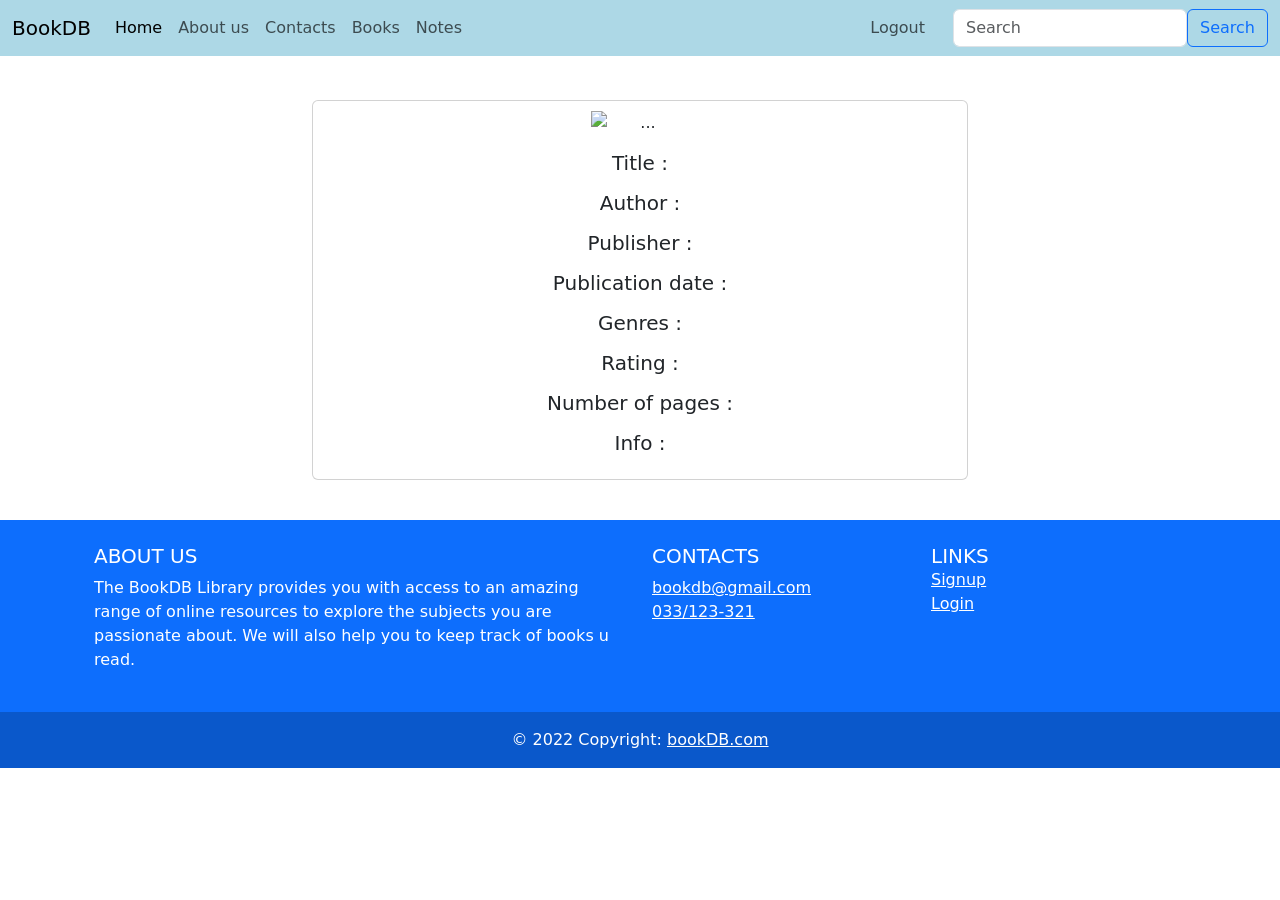
<file: src/main/resources/templates/usersearchview.html>
<!DOCTYPE html>
<html lang="en" xmlns:th="http://www.thymeleaf.org">
<head>
    <link href="https://cdn.jsdelivr.net/npm/bootstrap@5.0.2/dist/css/bootstrap.min.css" rel="stylesheet" integrity="sha384-EVSTQN3/azprG1Anm3QDgpJLIm9Nao0Yz1ztcQTwFspd3yD65VohhpuuCOmLASjC" crossorigin="anonymous">
    <script src="https://cdn.jsdelivr.net/npm/bootstrap@5.0.2/dist/js/bootstrap.bundle.min.js" integrity="sha384-MrcW6ZMFYlzcLA8Nl+NtUVF0sA7MsXsP1UyJoMp4YLEuNSfAP+JcXn/tWtIaxVXM" crossorigin="anonymous"></script>
    <meta charset="UTF-8">
    <title>Title</title>
</head>
<body>
<!USER NAV BAR!>
<nav class="navbar navbar-expand-lg navbar-light sticky-top" style="background: lightblue">
    <div class="container-fluid">
        <a class="navbar-brand">BookDB</a>
        <button class="navbar-toggler" type="button" data-bs-toggle="collapse" data-bs-target="#navbarSupportedContent" aria-controls="navbarSupportedContent" aria-expanded="false" aria-label="Toggle navigation">
            <span class="navbar-toggler-icon"></span>
        </button>
        <div class="collapse navbar-collapse" id="navbarSupportedContent">
            <ul class="navbar-nav me-auto mb-2 mb-lg-0">
                <li class="nav-item">
                    <a class="nav-link active" aria-current="page" th:href="@{/toview}">Home</a>
                </li>
                <li class="nav-item">
                    <a class="nav-link" href="#aboutus">About us</a>
                </li>
                <li class="nav-item">
                    <a class="nav-link" href="#contacts">Contacts</a>
                </li>
                <li class="nav-item">
                    <a class="nav-link" th:href="@{/books}" >Books</a>
                </li>
                <li class="nav-item ">
                    <a class="nav-link" th:href="@{/notes}">Notes</a>
                </li>
            </ul>
            <ul class="navbar-nav ms-auto mb-2 mb-lg-0">

                <li class="nav-link">
                    <a th:href="@{/logout}" style="margin-right: 20px">Logout</a>
                </li>

            </ul>
            </span>
            <form class="d-flex" method="post" th:action="@{/search}">
                <div>
                    <input name="text" class="form-control me-2 w-40" type="search" placeholder="Search" aria-label="Search">
                </div>
                <button class="btn btn-outline-primary" type="submit">Search</button>
            </form>
        </div>
    </div>
</nav>



<!CONTENT!>



    <div class="row row-cols-1 row-cols-md-1 g-4 align-items-center" style="margin: 20px 300px 40px 300px;" th:each="findedBook:${findedbooks}">
        <div class="col text-center ">
            <div class="card h-100 ">
                <img th:src="${findedBook.bookImgId.imgPath}" class="card-img-top img-fluid mx-auto d-block " alt="..." style="width: 15%; height: 15%;padding-top: 10px ">
                <div class="card-body ">
                    <h5 class="card-title">Title :</h5>
                    <p class="card-text" th:text="${findedBook.bookTitle}"></p>
                    <h5 class="card-title">Author :</h5>
                    <p class="card-text" th:text="${findedBook.authorList}"></p>
                    <h5 class="card-title">Publisher :</h5>
                    <p class="card-text" th:text="${findedBook.publisherId.publisherName}"></p>
                    <h5 class="card-title">Publication date :</h5>
                    <p class="card-text" th:text="${findedBook.bookPublicationDate}"></p>
                    <h5 class="card-title">Genres :</h5>
                    <p class="card-text" th:text="${findedBook.genreList}"></p>
                    <h5 class="card-title">Rating :</h5>
                    <p class="card-text" th:text="${findedBook.bookRating}"></p>
                    <h5 class="card-title">Number of pages :</h5>
                    <p class="card-text"th:text="${findedBook.bookPages}"></p>
                    <h5 class="card-title">Info :</h5>
                    <p class="card-text" th:text="${findedBook.bookInfo}"></p>
                </div>
            </div>
        </div>
    </div>



<!FOOTER!>
<footer class="bg-primary text-white text-center text-lg-start mt-auto" >

    <div class="container p-4">
        <div class="row">
            <div class="col-lg-6 col-md-12 mb-4 mb-md-0">
                <h5 id="aboutus" class="text-uppercase">About us</h5>
                <p>
                    The BookDB Library provides you with access to an amazing range of online resources to explore the subjects you are passionate about.
                    We will also help you to keep track of books u read.
                </p>
            </div>

            <div class="col-lg-3 col-md-6 mb-4 mb-md-0">
                <h5 id="contacts" class="text-uppercase">Contacts</h5>

                <ul class="list-unstyled mb-0">
                    <li>
                        <a class="text-white">bookdb@gmail.com</a>
                    </li>
                    <li>
                        <a class="text-white">033/123-321</a>
                    </li>
                </ul>
            </div>

            <div class="col-lg-3 col-md-6 mb-4 mb-md-0">
                <h5 class="text-uppercase mb-0">Links</h5>

                <ul class="list-unstyled">
                    <li>
                        <a th:href="@{/tosignup}" class="text-white">Signup</a>
                    </li>
                    <li>
                        <a th:href="@{/login}" class="text-white">Login</a>
                    </li>
                </ul>
            </div>
        </div>
    </div>
    <div class="text-center p-3" style="background-color: rgba(0, 0, 0, 0.2);">
        © 2022 Copyright:
        <a class="text-white">bookDB.com</a>
    </div>
</footer>
</body>
</html>
</file>
<file: src/main/resources/static/css/signandlogin.css>
body {
    align-items: center;
    background-image: url("https://i.guim.co.uk/img/media/d305370075686a053b46f5c0e6384e32b3c00f97/0_50_5231_3138/master/5231.jpg?width=465&quality=45&auto=format&fit=max&dpr=2&s=c83f68b473db6bb72cd8d50beb04addc");
    background-size: auto;
    display: flex;
    justify-content: center;
    height: 90vh;
    overflow: hidden;
}

.form {
    background-color: lightblue;
    border-radius: 20px;
    box-sizing: border-box;
    height: 580px;
    padding: 15px;
    width: 340px;
}

.title {
    color: black;
    font-family: sans-serif;
    font-size: 36px;
    font-weight: 600;
    margin-top: 10px;
}

.subtitle {
    color: black;
    font-family: sans-serif;
    font-size: 24px;
    font-weight: 600;
    margin-top: 10px;
}

.input-container {
    height: 50px;
    position: relative;
    width: 100%;
}

.ic1 {
    margin-top: 30px;
}

.ic2 {
    margin-top: 30px;
}

.input {
    background-color: white;
    border-radius: 12px;
    border: 0;
    box-sizing: border-box;
    color: black;
    font-size: 18px;
    height: 100%;
    outline: 0;
    padding: 4px 20px 0;
    width: 100%;
}

.cut {
    background-color: lightblue;
    border-radius: 10px;
    height: 20px;
    left: 20px;
    position: absolute;
    top: -20px;
    transform: translateY(0);
    transition: transform 200ms;
    width: 76px;
}


.input:focus ~ .cut,
.input:not(:placeholder-shown) ~ .cut {
    transform: translateY(8px);
}

.placeholder {
    color: black;
    font-family: sans-serif;
    left: 20px;
    line-height: 14px;
    pointer-events: none;
    position: absolute;
    transform-origin: 0 50%;
    transition: transform 200ms, color 200ms;
    top: 20px;
}

.input:focus ~ .placeholder,
.input:not(:placeholder-shown) ~ .placeholder {
    transform: translateY(-30px) translateX(10px) scale(0.75);
}

.input:not(:placeholder-shown) ~ .placeholder {
    color: #808097;
}

.input:focus ~ .placeholder {
    color: black;
}

.submit {
    background-color: #08d;
    border-radius: 12px;
    border: 0;
    box-sizing: border-box;
    color: white;
    cursor: pointer;
    font-size: 18px;
    height: 40px;
    margin-top: 38px;
    outline: 0;
    text-align: center;
    width: 100%;
}

.submit:active {
    background-color: #06b;
}
.paragraph {
    position: relative;
    color: black;
    padding: 5px;
    font-family: sans-serif;
    text-align: center;

}
</file>
